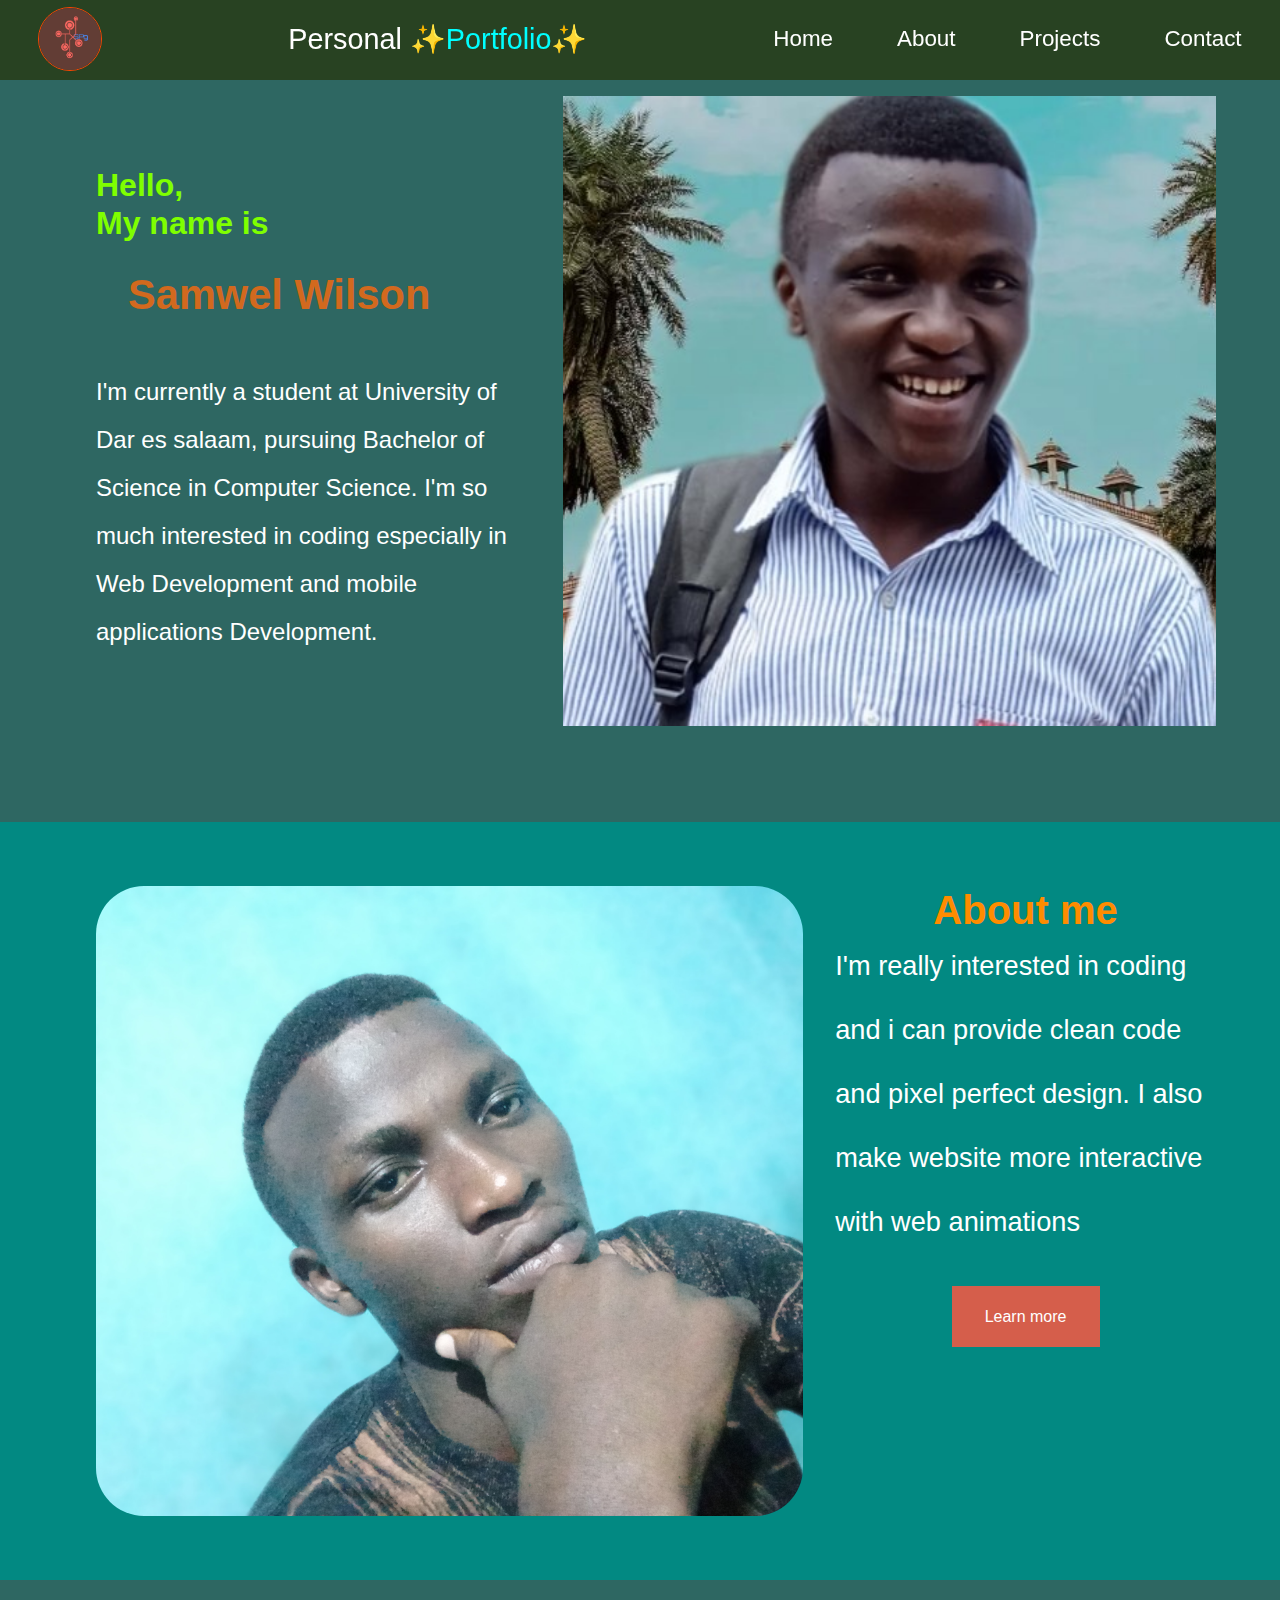
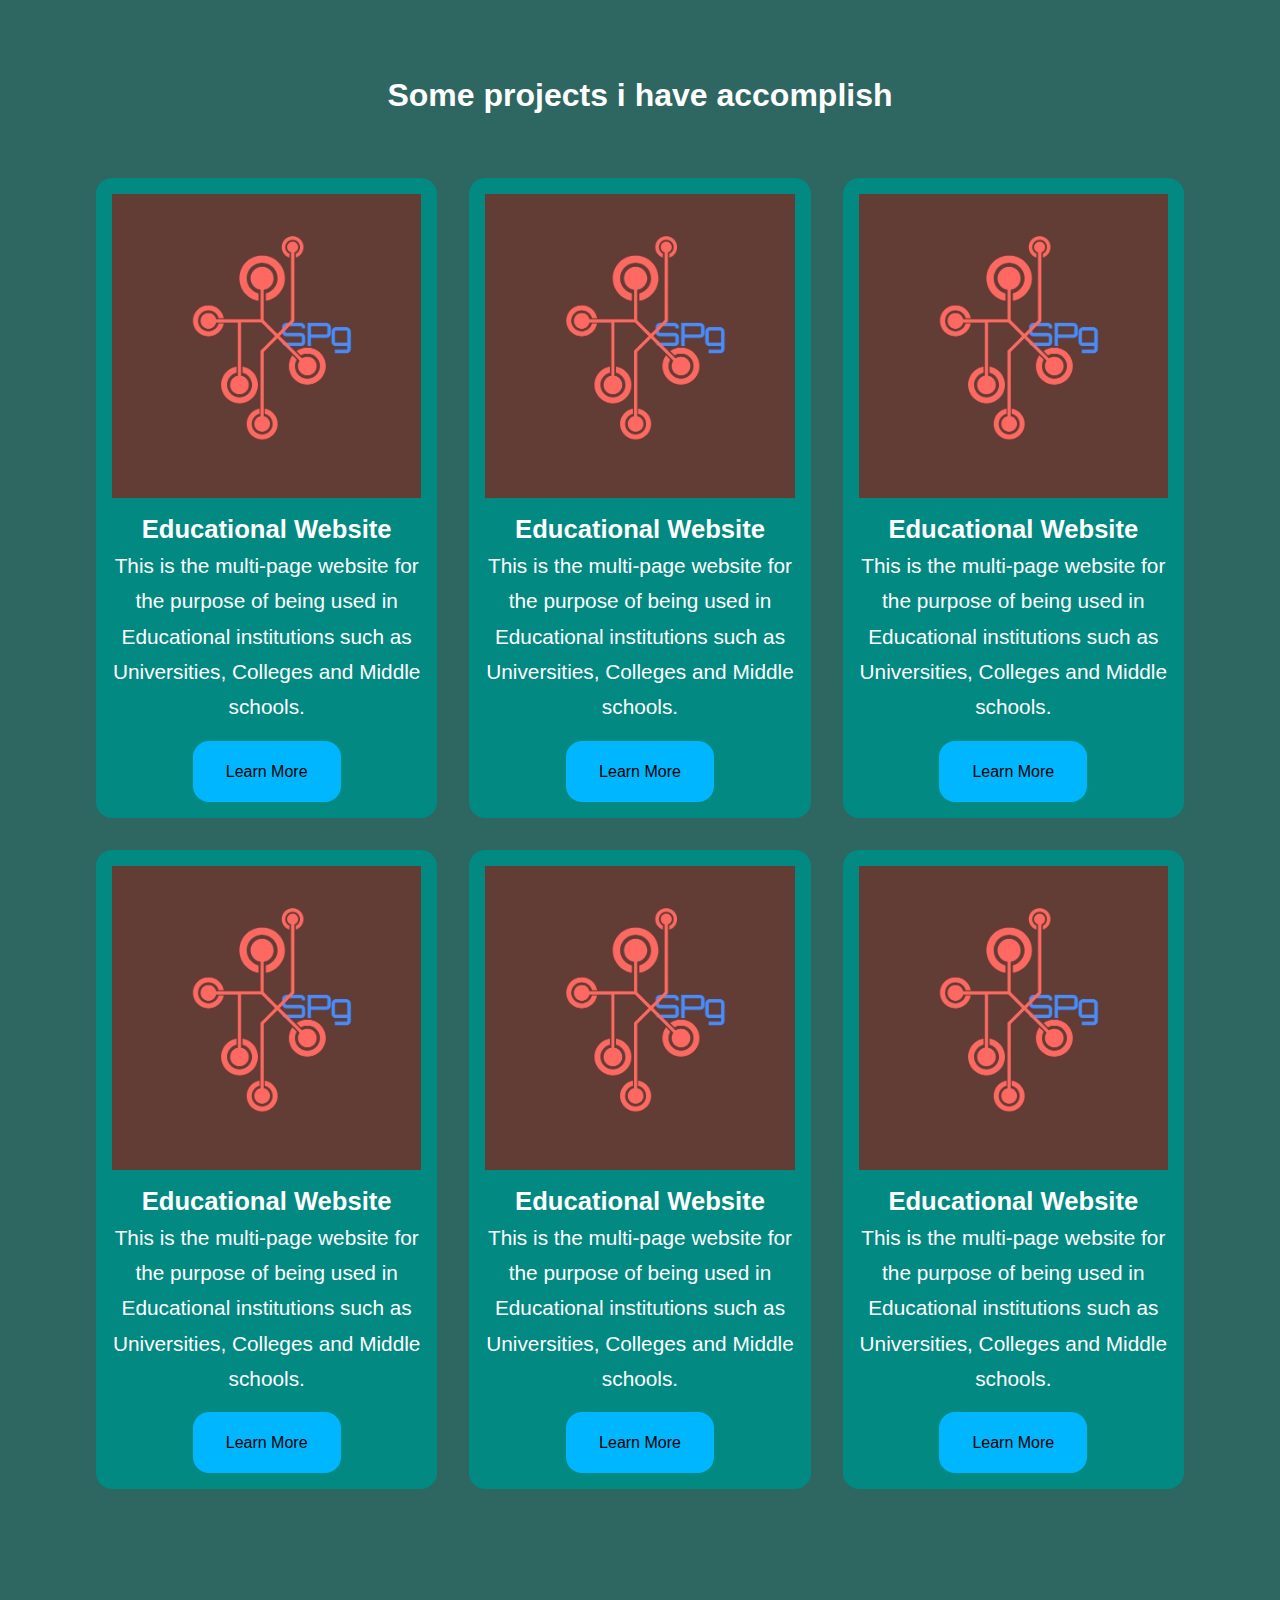
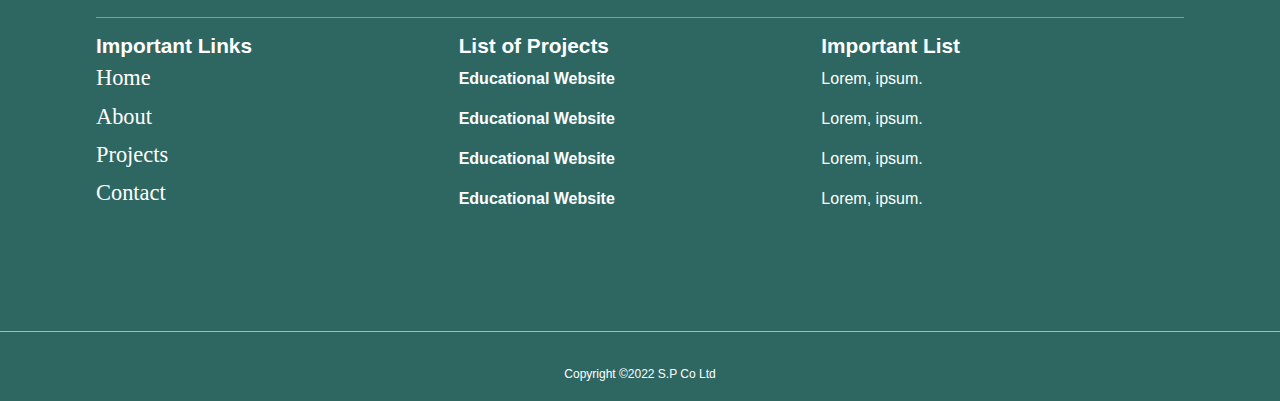
<file: index.html>
<!DOCTYPE html>
<html lang="en">
<head>
    <meta charset="UTF-8">
    <meta http-equiv="X-UA-Compatible" content="IE=edge">
    <meta name="viewport" content="width=device-width, initial-scale=1.0">
    <title>My Portfolio</title>

     <!--ICONSCOUT CDN-->
    <link rel="stylesheet" href="https://unicons.iconscout.com/release/v4.0.0/css/line.css">
    <link rel="stylesheet" href="./css/styles.css">

      <!-- SWIPER JS -->
      <link
      rel="stylesheet"
      href="https://cdn.jsdelivr.net/npm/swiper@8/swiper-bundle.min.css"/>

    <link rel="stylesheet" href="./css/styles.css">
</head>
<body>
    <!-- ====================NAVIGATION BAR================================ -->
   <section>
    <nav>
    <div class="container nav--container">
        <div class="nav--image">
            <img src="./images/logo.jpg">
        </div>
        <span>Personal <span style="color:aqua">&#10024;Portfolio&#10024;</span></span>
        <ul class="nav--list">
            <li><a href="index.html">Home</a></li>
            <li><a href="about.html">About</a></li>
            <li><a href="projects.html">Projects</a></li>
            <li><a href="contact.html">Contact</a></li>
        </ul>
        <button id="open-menu-btn"><i class="uil uil-bars"></i></button>
        <button id="close-menu-btn"><i class="uil uil-multiply"></i></button>
        </div>
    </nav>
    </section>
 <!-- ====================END OF NAVIGATION BAR================================ -->


  <!-- ====================HEADER================================ -->
<section>
    <div class="container header--container">
        <div class="header--left">
          <h4 style="color:chartreuse">Hello, </h4>
            <h4 style="color:chartreuse">My name is</h4><br>
            <h3 style="color:chocolate">Samwel  Wilson</h3>
            <p style="color:white">
                I'm currently a student at University of Dar es salaam,
                pursuing Bachelor of Science in Computer Science.
                 I'm so much interested in coding especially in
                Web Development and mobile applications Development.
            </p>
        </div>

        <div class="header--right">
            
            <img src="./images/11.jpg">
          
        </div>
    </div>
</section>

 <!-- ====================ABOUT SECTION================================ -->
<about>
    <div class="about">
   <div class="container about--container">
    <div class="about--left">
        <img src="./images/18.png">
    </div>

    <div class="about--right">
        <h3>About me</h3>
        <p>
            I'm really interested in coding and i can provide clean code and pixel
            perfect design. I also make website
             more interactive with web animations
        </p>
        <a href="about.html" class="btn btn-primary">Learn more</a>
    </div>
   </div>
   </div>
</about>

<!-- ====================END OF ABOUT SECTION================================ -->


<!-- ====================PROJECTS SECTION================================ -->
<section>
    <div class="projects">
        <h2>Some projects i have accomplish</h2>
        <div class="container project--container">

            <article class="project">
                  <div class="project--pic">
                    <img src="./images/logo.jpg">
                  </div>
                  <h3>Educational Website</h3>
                  <p>
                    This is the multi-page website for the purpose
                    of being used in Educational institutions such
                    as Universities, Colleges and Middle schools.
                  </p>
                  <a href="projects.html" class="btn">Learn More</a>
            </article>

            
            <article class="project">
                <div class="project--pic">
                  <img src="./images/logo.jpg">
                </div>
                <h3>Educational Website</h3>
                <p>
                  This is the multi-page website for the purpose
                  of being used in Educational institutions such
                  as Universities, Colleges and Middle schools.
                </p>
                <a href="projects.html" class="btn">Learn More</a>
          </article>

          
          <article class="project">
            <div class="project--pic">
              <img src="./images/logo.jpg">
            </div>
            <h3>Educational Website</h3>
            <p>
              This is the multi-page website for the purpose
              of being used in Educational institutions such
              as Universities, Colleges and Middle schools.
            </p>
            <a href="projects.html" class="btn">Learn More</a>
      </article>

      
      <article class="project">
        <div class="project--pic">
          <img src="./images/logo.jpg">
        </div>
        <h3>Educational Website</h3>
        <p>
          This is the multi-page website for the purpose
          of being used in Educational institutions such
          as Universities, Colleges and Middle schools.
        </p>
        <a href="projects.html" class="btn">Learn More</a>
  </article>

  
  <article class="project">
    <div class="project--pic">
      <img src="./images/logo.jpg">
    </div>
    <h3>Educational Website</h3>
    <p>
      This is the multi-page website for the purpose
      of being used in Educational institutions such
      as Universities, Colleges and Middle schools.
    </p>
    <a href="projects.html" class="btn">Learn More</a>
</article>


<article class="project">
    <div class="project--pic">
      <img src="./images/logo.jpg">
    </div>
    <h3>Educational Website</h3>
    <p>
      This is the multi-page website for the purpose
      of being used in Educational institutions such
      as Universities, Colleges and Middle schools.
    </p>
    <a href="projects.html" class="btn">Learn More</a>
</article>

        </div>
    </div>
</section>

<!-- ====================END OF PROJECTS SECTION================================ -->


<!-- ====================FOOTER SECTION================================ -->

<footer>
  <div class="container footer--container">
    <div class="footer--links">
      <h4>Important Links</h4>
         <ul class="footer--links-list">
           <li><a href="index.html">Home</a></li>
           <li><a href="about.html">About</a></li>
           <li><a href="projects.html">Projects</a></li>
           <li><a href="contact.html">Contact</a></li>
         </ul>
    </div>

    <div class="footer--projects">
         <h4>List of Projects</h4>
          <ul>
            <li>Educational Website</li>
            <li>Educational Website</li>
            <li>Educational Website</li>
            <li>Educational Website</li>
          </ul>
    </div>

    <div class="footer--list">
      <h4>Important List</h4>
         <ul>
          <li>Lorem, ipsum.</li>
          <li>Lorem, ipsum.</li>
          <li>Lorem, ipsum.</li>
          <li>Lorem, ipsum.</li>
         </ul>
    </div>
  </div>

  <div class="footer--copy">
    <p>Copyright &copy;2022 S.P Co Ltd</p>
  </div>
</footer>












<script src="main.js"></script>
</body>
</html>
</file>
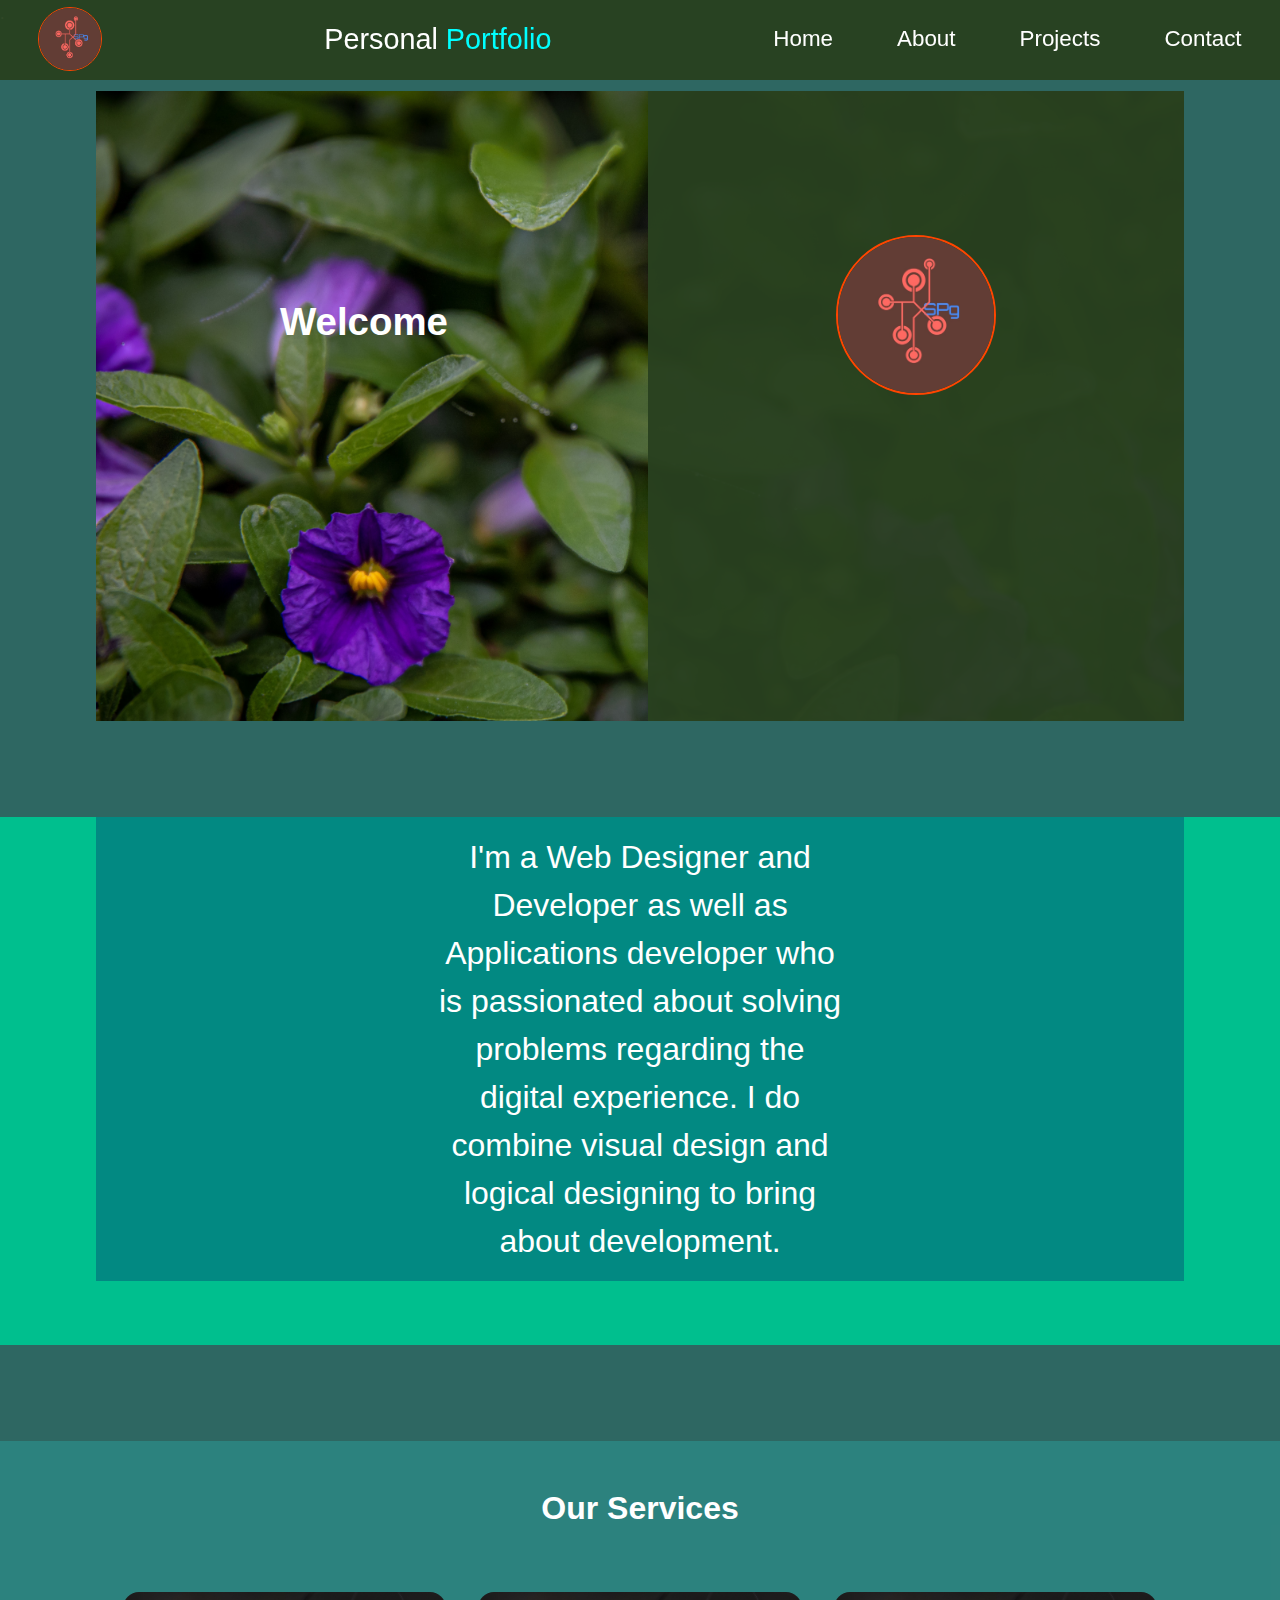
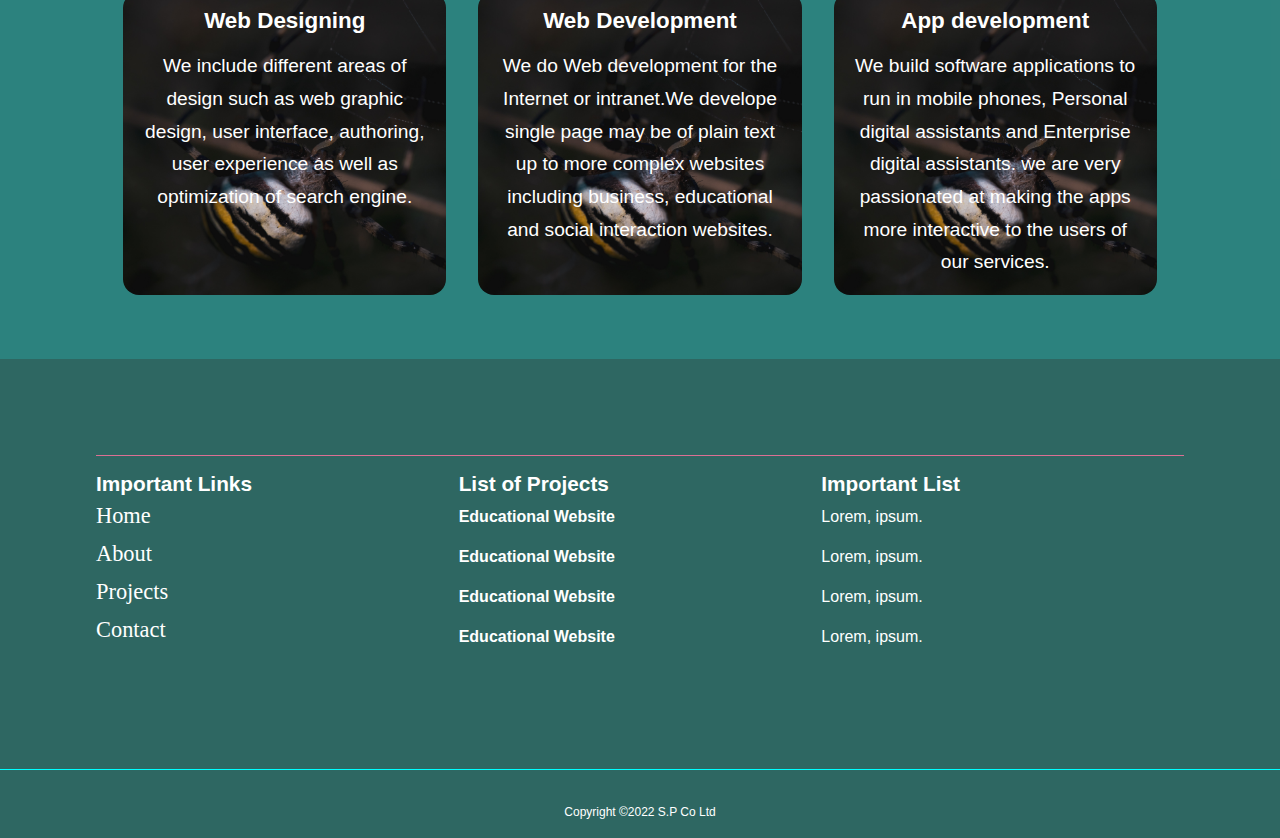
<file: about.html>
<!DOCTYPE html>
<html lang="en">
<head>
    <meta charset="UTF-8">
    <meta http-equiv="X-UA-Compatible" content="IE=edge">
    <meta name="viewport" content="width=device-width, initial-scale=1.0">
    <title>My Portfolio</title>

     <!--ICONSCOUT CDN-->
    <link rel="stylesheet" href="https://unicons.iconscout.com/release/v4.0.0/css/line.css">
    <link rel="stylesheet" href="./css/styles.css">
    <link rel="stylesheet" href="./css/about.css">

      <!-- SWIPER JS -->
      <link
      rel="stylesheet"
      href="https://cdn.jsdelivr.net/npm/swiper@8/swiper-bundle.min.css"/>

    <link rel="stylesheet" href="./css/styles.css">
</head>
<body>
    <!-- ====================NAVIGATION BAR================================ -->
   <section>
    <nav>
    <div class="container nav--container">
        <div class="nav--image">
            <img src="./images/logo.jpg">
        </div>
        <span>Personal <span style="color:aqua">Portfolio</span></span>
        <ul class="nav--list">
            <li><a href="index.html">Home</a></li>
            <li><a href="about.html">About</a></li>
            <li><a href="projects.html">Projects</a></li>
            <li><a href="contact.html">Contact</a></li>
        </ul>
        <button id="open-menu-btn"><i class="uil uil-bars"></i></button>
        <button id="close-menu-btn"><i class="uil uil-multiply"></i></button>
        </div>
    </nav>
    </section>

<!-- ====================END OF NAVIGATION BAR================================ -->

<!-- ====================ANIMATION================================ -->

<p class="ana">.</p>


<section id="aid">
  <div class="container animation--container">
    <div class="animation--left">
      <h1>Welcome</h1>
     
      
    </div>

    <div class="animation--right">
     <img src="./images/logo.jpg" alt="">
      
      
    </div>
  </div>
</section>


<!-- ====================END OF ANIAMTION SECTION================================ -->


<!-- ====================ABOUT SECTION================================ -->
<section id="aid1">
   <div class="container aboutWord--container">
      <div class="aboutWord">
         <p>
           I'm a Web Designer and Developer as well as Applications 
           developer who is passionated about solving problems
           regarding the digital experience. I do combine visual 
           design and logical designing to bring about development.

         </p>
      </div>
   </div>
</section>



<!-- ====================END OF ABOUT SECTION================================ -->


<!-- ====================SERVICES SECTION================================ -->
<section id="aid2">
    <h2>Our Services</h2>
    <div class="container services--container">

      <article class="service">
        <h4>Web Designing</h4>
        <p>
           We include different areas of design such as web graphic
           design, user interface, authoring, user experience as well 
           as optimization of search engine.
        </p>
      </article>

      <article class="service">
        <h4>Web Development</h4>
        <p>
           We do Web development for the Internet or intranet.We develope
           single page may be of plain text up to more complex websites
           including business, educational and social interaction websites.
        </p>
      </article>

      <article class="service">
        <h4>App development</h4>
        <p>
           We build software applications to run in mobile phones,
           Personal digital assistants and Enterprise digital assistants.
           we are very passionated at making the apps more interactive
           to the users of our services.
        </p>
      </article>

    </div>
</section>






<!-- ====================END OF SERVICES SECTION================================ -->




<!-- ====================FOOTER SECTION================================ -->

<footer>
    <div class="container footer--container">
      <div class="footer--links">
        <h4>Important Links</h4>
           <ul class="footer--links-list">
             <li><a href="index.html">Home</a></li>
             <li><a href="about.html">About</a></li>
             <li><a href="projects.html">Projects</a></li>
             <li><a href="contact.html">Contact</a></li>
           </ul>
      </div>
  
      <div class="footer--projects">
           <h4>List of Projects</h4>
            <ul>
              <li>Educational Website</li>
              <li>Educational Website</li>
              <li>Educational Website</li>
              <li>Educational Website</li>
            </ul>
      </div>
  
      <div class="footer--list">
        <h4>Important List</h4>
           <ul>
            <li>Lorem, ipsum.</li>
            <li>Lorem, ipsum.</li>
            <li>Lorem, ipsum.</li>
            <li>Lorem, ipsum.</li>
           </ul>
      </div>
    </div>
  
    <div class="footer--copy">
      <p>Copyright &copy;2022 S.P Co Ltd</p>
    </div>
  </footer>
  
  
  
  
  
  
  
  
  
  
  
  
  <script src="main.js"></script>
  </body>
  </html>
</file>
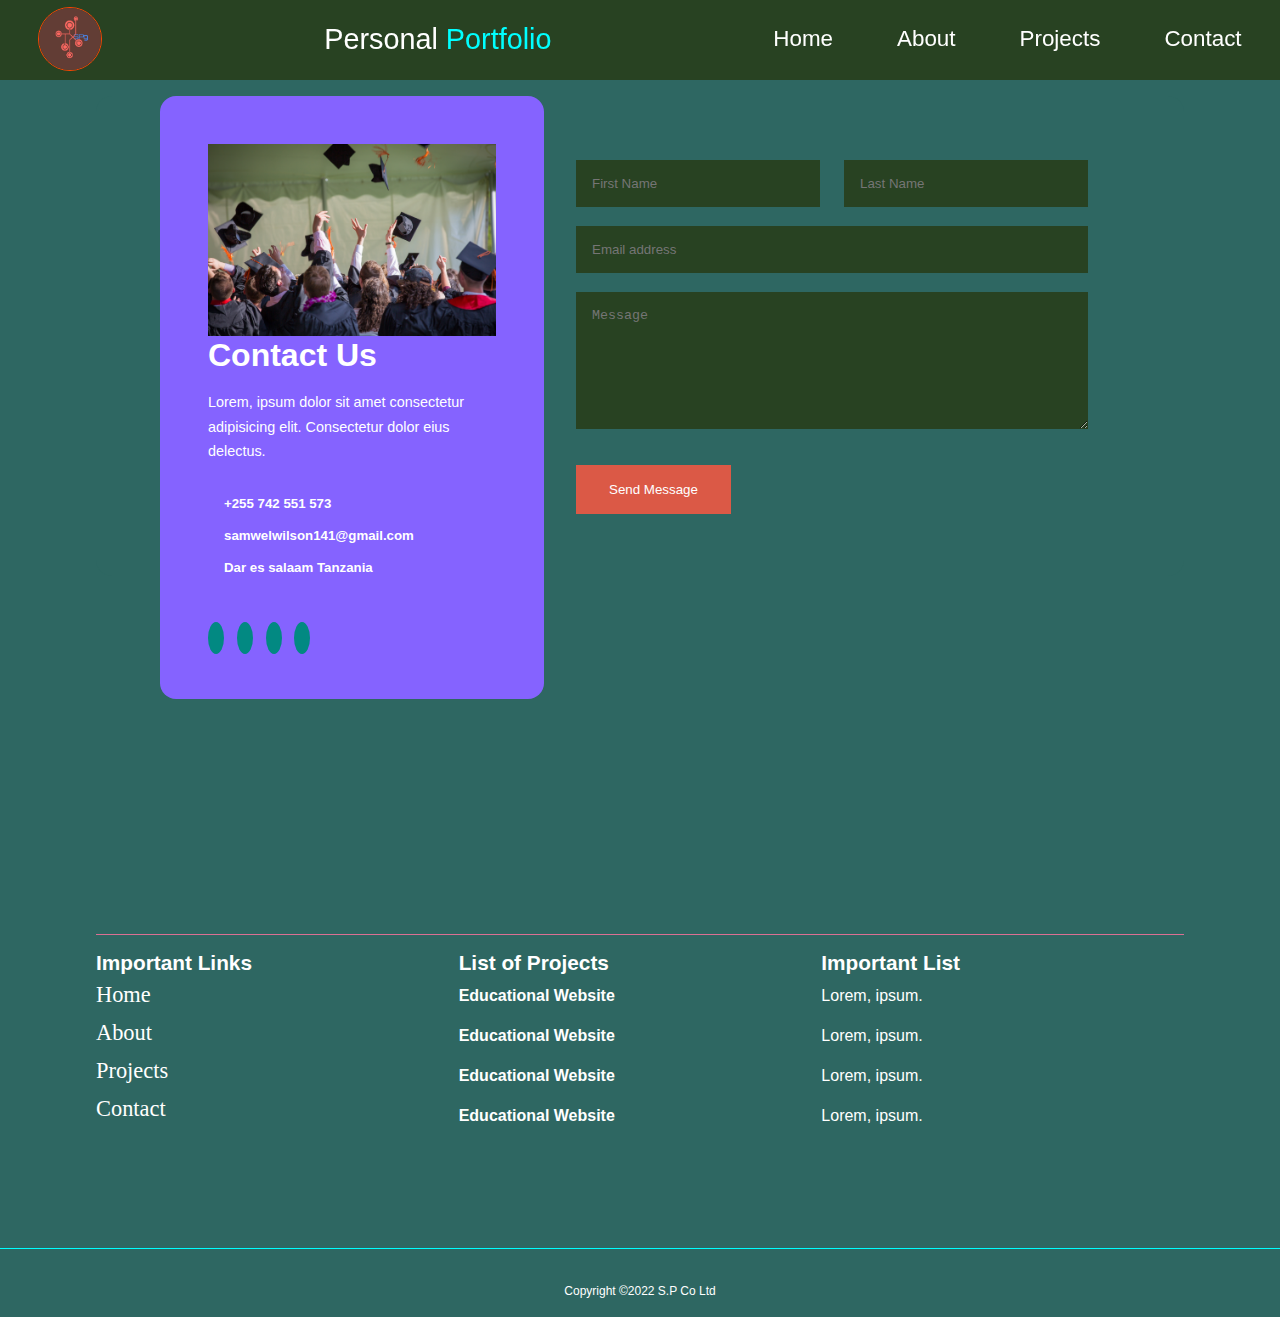
<file: contact.html>
<!DOCTYPE html>
<html lang="en">
<head>
    <meta charset="UTF-8">
    <meta http-equiv="X-UA-Compatible" content="IE=edge">
    <meta name="viewport" content="width=device-width, initial-scale=1.0">
    <title>My Portfolio</title>

     <!--ICONSCOUT CDN-->
    <link rel="stylesheet" href="https://unicons.iconscout.com/release/v4.0.0/css/line.css">
    <link rel="stylesheet" href="./css/styles.css">
    <link rel="stylesheet" href="./css/contact.css">

      <!-- SWIPER JS -->
      <link
      rel="stylesheet"
      href="https://cdn.jsdelivr.net/npm/swiper@8/swiper-bundle.min.css"/>

    <link rel="stylesheet" href="./css/styles.css">
</head>
<body>
    <!-- ====================NAVIGATION BAR================================ -->
   <section>
    <nav>
    <div class="container nav--container">
        <div class="nav--image">
            <img src="./images/logo.jpg">
        </div>
        <span>Personal <span style="color:aqua">Portfolio</span></span>
        <ul class="nav--list">
            <li><a href="index.html">Home</a></li>
            <li><a href="about.html">About</a></li>
            <li><a href="projects.html">Projects</a></li>
            <li><a href="contact.html">Contact</a></li>
        </ul>
        <button id="open-menu-btn"><i class="uil uil-bars"></i></button>
        <button id="close-menu-btn"><i class="uil uil-multiply"></i></button>
        </div>
    </nav>
    </section>

<!-- ====================END OF NAVIGATION BAR================================ -->

<!-- ====================NAVIGATION BAR================================ -->


<p id="aid4"></p>

<section class="contact">
  <div class="container contact__container">
      <aside class="contact__aside">

          <div class="aside__image">
              <img src="./images/2.jpg">
          </div>
          <h2>Contact Us</h2>
          <p>Lorem, ipsum dolor sit amet consectetur adipisicing elit. Consectetur dolor
               eius delectus.
          </p>

          <ul class="contact__details">
              <li>
                   <i class="uil uil-phone-times"></i>
                   <h5>+255 742 551 573</h5>
              </li>

              <li>
                  <i class="uil uil-envelope"></i>
                  <h5>samwelwilson141@gmail.com</h5>
             </li>

             <li>
              <i class="uil uil-location-point"></i>
              <h5>Dar es salaam Tanzania</h5>
         </li>
      </ul>
      <ul class="contact__socials">
           <li><a href="https://facebook.com"><i class="uil uil-facebook-f"></i></a></li>
           <li><a href="https://instagram.com"><i class="uil uil-instagram"></i></a></li>
           <li><a href="https://twitter.com"><i class="uil uil-twitter"></i></a></li>
           <li><a href="https://linkedin.com"><i class="uil uil-linkedin-alt"></i></a></li>
     </ul>

          
      </aside>




      <form action="https://formspree.io/f/xzbwdgoe" method="POST">
          <div class="form__name">
              <input type="text" name="First Name" placeholder="First Name" required>
              <input type="text" name="Last Name" placeholder="Last Name" required>
          </div>
          <input type="email" name="Email address" placeholder="Email address" required>
          <textarea name="Message"   rows="7" required placeholder="Message"></textarea>
          <button type="submit" class="btn btn-primary">Send Message</button>
      </form>
  </div>
</section>





<!-- ====================FOOTER SECTION================================ -->

<footer>
    <div class="container footer--container">
      <div class="footer--links">
        <h4>Important Links</h4>
           <ul class="footer--links-list">
             <li><a href="index.html">Home</a></li>
             <li><a href="about.html">About</a></li>
             <li><a href="projects.html">Projects</a></li>
             <li><a href="contact.html">Contact</a></li>
           </ul>
      </div>
  
      <div class="footer--projects">
           <h4>List of Projects</h4>
            <ul>
              <li>Educational Website</li>
              <li>Educational Website</li>
              <li>Educational Website</li>
              <li>Educational Website</li>
            </ul>
      </div>
  
      <div class="footer--list">
        <h4>Important List</h4>
           <ul>
            <li>Lorem, ipsum.</li>
            <li>Lorem, ipsum.</li>
            <li>Lorem, ipsum.</li>
            <li>Lorem, ipsum.</li>
           </ul>
      </div>
    </div>
  
    <div class="footer--copy">
      <p>Copyright &copy;2022 S.P Co Ltd</p>
    </div>
  </footer>
  
  
  
  
  
  
  <script src="main.js"></script>
  </body>
  </html>
</file>
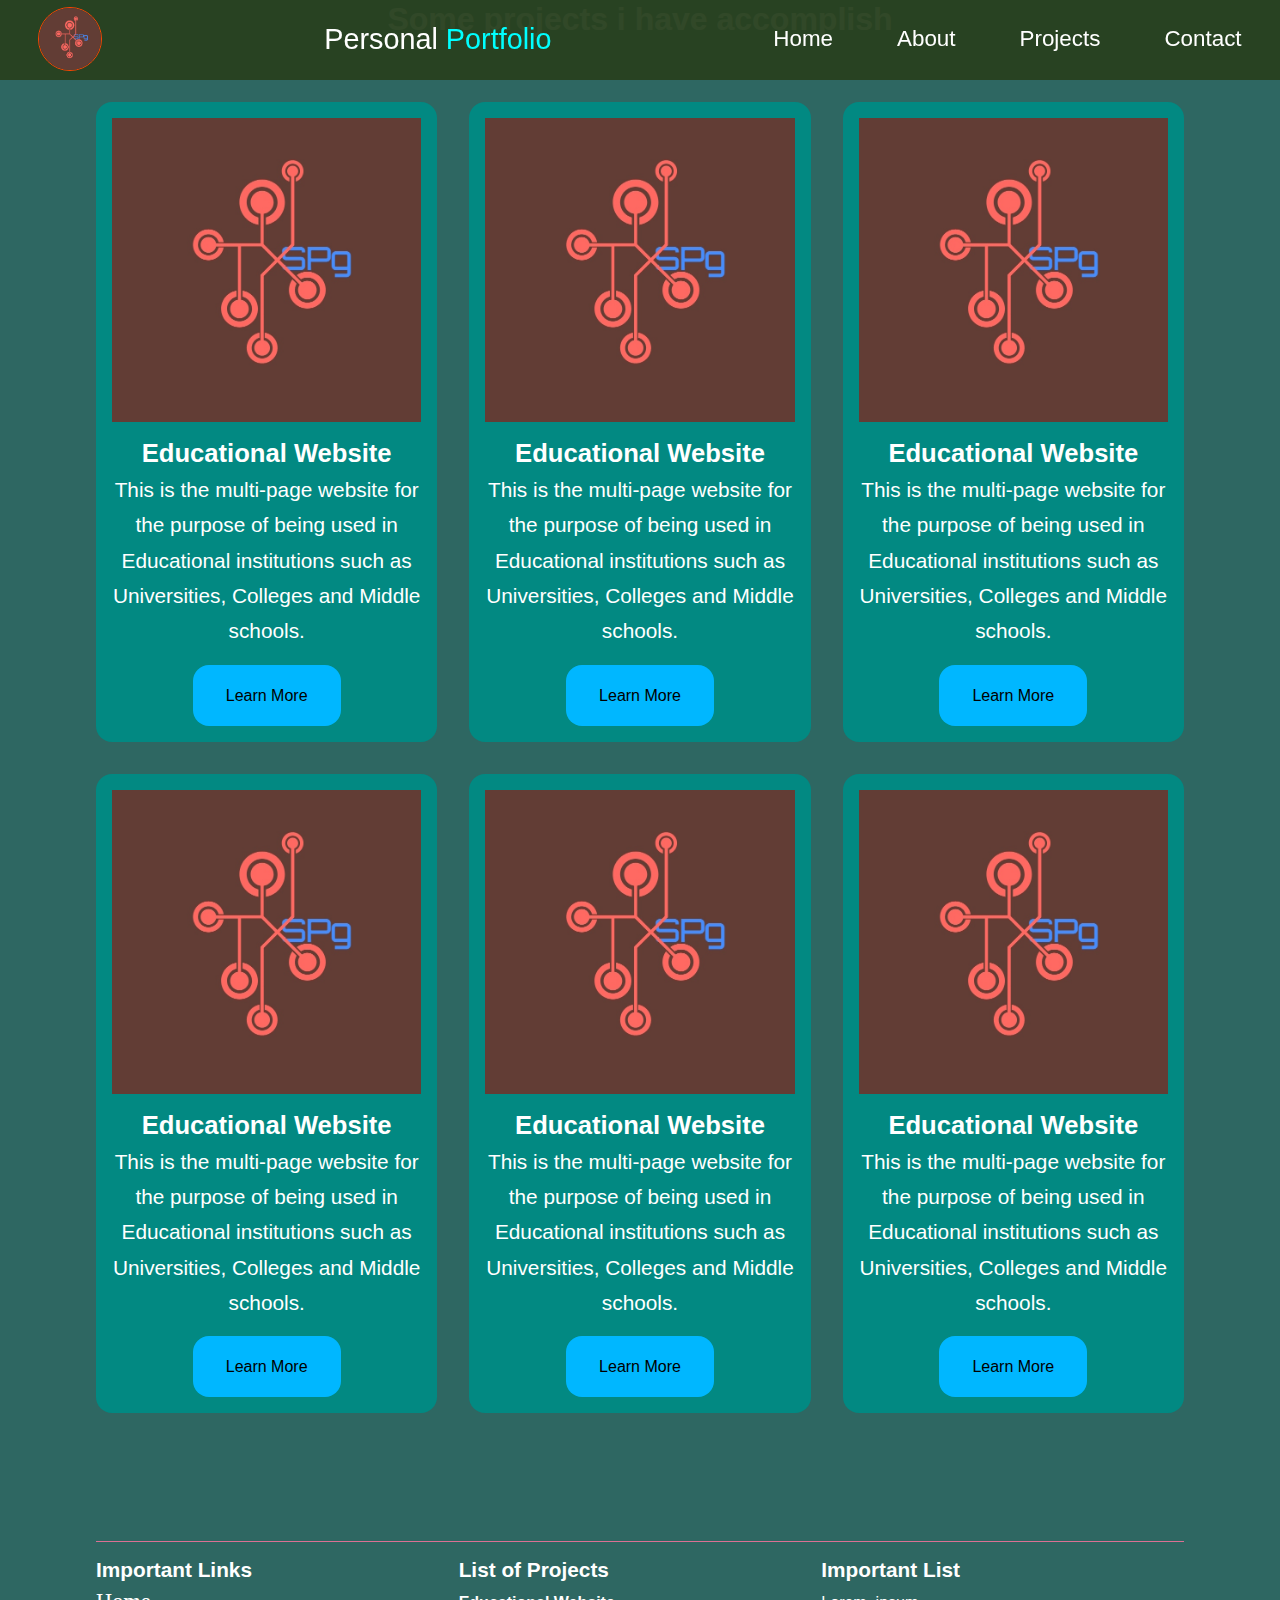
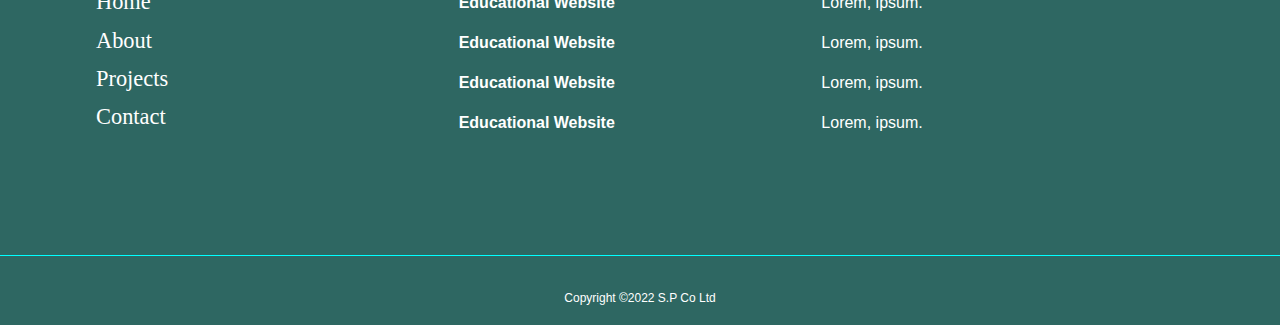
<file: projects.html>
<!DOCTYPE html>
<html lang="en">
<head>
    <meta charset="UTF-8">
    <meta http-equiv="X-UA-Compatible" content="IE=edge">
    <meta name="viewport" content="width=device-width, initial-scale=1.0">
    <title>My Portfolio</title>

     <!--ICONSCOUT CDN-->
    <link rel="stylesheet" href="https://unicons.iconscout.com/release/v4.0.0/css/line.css">
    <link rel="stylesheet" href="./css/styles.css">

      <!-- SWIPER JS -->
      <link
      rel="stylesheet"
      href="https://cdn.jsdelivr.net/npm/swiper@8/swiper-bundle.min.css"/>

    <link rel="stylesheet" href="./css/styles.css">
</head>
<body>
    <!-- ====================NAVIGATION BAR================================ -->
   <section>
    <nav>
    <div class="container nav--container">
        <div class="nav--image">
            <img src="./images/logo.jpg">
        </div>
        <span>Personal <span style="color:aqua">Portfolio</span></span>
        <ul class="nav--list">
            <li><a href="index.html">Home</a></li>
            <li><a href="about.html">About</a></li>
            <li><a href="projects.html">Projects</a></li>
            <li><a href="contact.html">Contact</a></li>
        </ul>
        <button id="open-menu-btn"><i class="uil uil-bars"></i></button>
        <button id="close-menu-btn"><i class="uil uil-multiply"></i></button>
        </div>
    </nav>
    </section>

<!-- ====================END OF NAVIGATION BAR================================ -->

<!-- ====================NAVIGATION BAR================================ -->


<!-- ====================PROJECTS SECTION================================ -->
<section>
  <div class="projects">
      <h2>Some projects i have accomplish</h2>
      <div class="container project--container">

          <article class="project">
                <div class="project--pic">
                  <img src="./images/logo.jpg">
                </div>
                <h3>Educational Website</h3>
                <p>
                  This is the multi-page website for the purpose
                  of being used in Educational institutions such
                  as Universities, Colleges and Middle schools.
                </p>
                <a href="projects.html" class="btn">Learn More</a>
          </article>

          
          <article class="project">
              <div class="project--pic">
                <img src="./images/logo.jpg">
              </div>
              <h3>Educational Website</h3>
              <p>
                This is the multi-page website for the purpose
                of being used in Educational institutions such
                as Universities, Colleges and Middle schools.
              </p>
              <a href="projects.html" class="btn">Learn More</a>
        </article>

        
        <article class="project">
          <div class="project--pic">
            <img src="./images/logo.jpg">
          </div>
          <h3>Educational Website</h3>
          <p>
            This is the multi-page website for the purpose
            of being used in Educational institutions such
            as Universities, Colleges and Middle schools.
          </p>
          <a href="projects.html" class="btn">Learn More</a>
    </article>

    
    <article class="project">
      <div class="project--pic">
        <img src="./images/logo.jpg">
      </div>
      <h3>Educational Website</h3>
      <p>
        This is the multi-page website for the purpose
        of being used in Educational institutions such
        as Universities, Colleges and Middle schools.
      </p>
      <a href="projects.html" class="btn">Learn More</a>
</article>


<article class="project">
  <div class="project--pic">
    <img src="./images/logo.jpg">
  </div>
  <h3>Educational Website</h3>
  <p>
    This is the multi-page website for the purpose
    of being used in Educational institutions such
    as Universities, Colleges and Middle schools.
  </p>
  <a href="projects.html" class="btn">Learn More</a>
</article>


<article class="project">
  <div class="project--pic">
    <img src="./images/logo.jpg">
  </div>
  <h3>Educational Website</h3>
  <p>
    This is the multi-page website for the purpose
    of being used in Educational institutions such
    as Universities, Colleges and Middle schools.
  </p>
  <a href="projects.html" class="btn">Learn More</a>
</article>

      </div>
  </div>
</section>

<!-- ====================END OF PROJECTS SECTION================================ -->




<!-- ====================FOOTER SECTION================================ -->

<footer>
    <div class="container footer--container">
      <div class="footer--links">
        <h4>Important Links</h4>
           <ul class="footer--links-list">
             <li><a href="index.html">Home</a></li>
             <li><a href="about.html">About</a></li>
             <li><a href="projects.html">Projects</a></li>
             <li><a href="contact.html">Contact</a></li>
           </ul>
      </div>
  
      <div class="footer--projects">
           <h4>List of Projects</h4>
            <ul>
              <li>Educational Website</li>
              <li>Educational Website</li>
              <li>Educational Website</li>
              <li>Educational Website</li>
            </ul>
      </div>
  
      <div class="footer--list">
        <h4>Important List</h4>
           <ul>
            <li>Lorem, ipsum.</li>
            <li>Lorem, ipsum.</li>
            <li>Lorem, ipsum.</li>
            <li>Lorem, ipsum.</li>
           </ul>
      </div>
    </div>
  
    <div class="footer--copy">
      <p>Copyright &copy;2022 S.P Co Ltd</p>
    </div>
  </footer>
  
  
  
  
  
  
  
  
  
  
  
  
  <script src="main.js"></script>
  </body>
  </html>
</file>
<file: css/styles.css>
*{
    margin: 0;
    padding: 0;
    border: 0;
    outline: 0;
    list-style: none;
    text-decoration: none;
    box-sizing: border-box;
}

:root {
    --color-primary: #8563ff;
    --color-warning: #00bf8e;
    --color-success: #f7c94bd3;
    --color-danger: #f75742dc;
    --color-danger-variant: rgba(247, 87, 66, 0.322);
    --color-white:#fff;
    --color-light:rgba(255, 255, 255, 0.753);
    --color-black: #000;
    --color-bg: #29411ff5;
    --color-bg1: #2e6762;
    --color-bg2: #028982;

    --container-width-lg: 85%;
    --container-width-md: 90%;
    --container-width-sm: 94%;

    --transition: all 540ms ease;

}


body{
    font-family: 'Montserrat', sans-serif;
    line-height: 1.7;
    color: var(--color-white);
    background-color: var(--color-bg1);
    
}

.container{
width: var(--container-width-lg);
margin: 0 auto;
}

section{
    /* padding: 6rem 0; */
}

section h2 {
   text-align: center;
   margin-bottom: 4rem;
}

h1, h2, h3, h4, h5 {
    line-height: 1.2;
}

h1{
    font-size: 2.4rem;
}
h2{
    font-size: 2rem;
}

h3{
    font-size: 1.6rem;
}

h4{
    font-size: 1.3rem;
}

a{
    color: var(--color-white);
}

img{
    width:100%;
    display: block;
    object-fit: cover;
}

.btn{
    background: var(--color-white);
    display: inline-block;
    color: var(--color-black);
    padding: 1rem 2rem;
    border: 1px solid transparent;
    font-weight: 500;
    transition: var(--transition);
}

.btn:hover{
    background: transparent;
    color: var(--color-white);
    border-color: var(--color-white);
}

.btn-primary{
    background: var(--color-danger);
    color: var(--color-white);

}



/* ===============NAV SECTION====================================================== */

nav{
    
    width: 100%;
    height: 5rem;
    position: fixed;
    top: 0;
    z-index: 11;
    background: var(--color-bg);
}

.nav--container {
    height: 4.9rem;
    display: flex;
    justify-content: space-between;
    align-items: center;
    width: 94%;
    
}

.nav--image img {
    height: 4rem;
    width: 4rem;
    border-radius: 50%;
    border: 1px solid orangered;
}

.nav--list {
    display: flex;
    align-items: flex-end;
    gap: 4rem;
    
   
}

.nav--list a {
    font-size: 1.4rem;
    transition: var(--transition);
    
}
.nav--container span {
    font-size: 1.8rem;
    
}
.nav--list a:hover {
   color: var(--color-warning);
}

nav button {
    display: none;
}

/* ===============END OF NAV SECTION====================================================== */

/* ===============HEADER SECTION====================================================== */


.header--container {
    margin-top: 6rem;
    display: grid;
    grid-template-columns: 40% 60%;
    align-items: center;
    gap: 2rem;
    height: 70vh;
    margin-bottom: 6rem;
}

.header--left h4 {
    font-size: 2rem;
}

.header--left h3 {
    font-size: 2.6rem;
    margin-left: 2rem;
}

.header--left p {
    margin-top: 3rem;
    line-height: 3rem;
    font-size: 1.5rem;
}

.header--right {
    height: 70vh;
}



.header--right img {
    height: 100%;
}

/* ===============END OF HEADER SECTION====================================================== */


/* ===============ABOUT SECTION====================================================== */

.about {
    background: var(--color-bg2);
    box-shadow: rgba(247, 87, 66, 0.322);
    margin-bottom: 6rem;
}

.about--container {
    display: grid;
    grid-template-columns: 65% 35%;
    gap: 2rem;
    padding: 4rem 0 4rem;
   

}

.about--left {
    height: 70vh;
}
.about--left img {
    height: 100%;
    border-radius: 3rem;
}

.about--right {
    display: flex;
    flex-direction: column;
    align-items: center;
}

.about--right h3 {
     color: darkorange;
     font-size: 2.5rem;
     font-family: 'Lucida Sans', 'Lucida Sans Regular', 'Lucida Grande', 'Lucida Sans Unicode', Geneva, Verdana, sans-serif;
}

.about--right p {
    line-height: 4rem;
    font-size: 1.7rem;
}
.about--right a {
    margin-top: 2rem;
}

/* ===============END OF ABOUT SECTION====================================================== */

/* ===============PROJECTS SECTION====================================================== */
.project--container {
    display: grid;
    grid-template-columns: repeat(3, 1fr);
    gap: 2rem;
    margin-bottom: 8rem;

}

.project {
    display: flex;
    flex-direction: column;
    align-items: center;
    background: var(--color-bg2);
    padding: 1rem;
    border-radius: 1rem;
}

.project--pic {
   
}

.project h3 {
    margin-top: 1rem;
}
.project p {
    margin-top: 0.2rem;
    font-size: 1.3rem;
    text-align: center;
}
.project a {
    background-color: rgb(0, 183, 255);
    margin-top: 1rem;
    border-radius: 1rem;
}

/* ================FOOTER=============================== */
.footer--container {
    display: grid;
    grid-template-columns: repeat(3, 1fr);
    border-top: 2px solid transparent;
    box-shadow: inset rgba(247, 87, 66, 0.322);
    margin-bottom: 7rem;
    border-top: 1px solid palevioletred;
    padding-top: 1rem;
}

.footer--links-list a {
    font-family: Tahoma;
    font-size: 1.4rem;
}
.footer--links-list a:hover {
    color: rgba(255, 255, 255, 0.37);
    background-color: darkred;
}

.footer--projects {
    font-size: 1rem;
    font-family: 'Gill Sans', 'Gill Sans MT', Calibri, 'Trebuchet MS', sans-serif;
    font-weight: bolder;
    line-height: 2.5rem;
}

.footer--list {
    line-height: 2.5rem;
}

.footer--copy {
    text-align: center;
    border-top: 1px solid cyan;
    padding-top: 2rem;
    padding-bottom: 1rem;
}
.footer--copy p {
    font-size: 12px;
}



/* =============MEDIA QUERIES(TABLETS)========================================== */

@media screen and (max-width: 1024px) {
    .container {
        width: var(--container-width-md);
    }

    h1 {
        font-size: 1.2rem;
      }
      h2 {
       font-size: 1.7rem;
      }
      h3 {
       font-size: 1.4rem;
      }
      h4 {
       font-size: 1.2rem;
      }
      nav {
        height: 4.5rem;
      }
/* =================NAV BAR================================== */
   

nav button {
    display: inline-block;
    font-size: 1.8rem;
    background: transparent;
    color: #fff;
}

nav button#close-menu-btn {
    display: none;
   }

.nav--container {
    position: relative;
}

.nav--list {
    position: fixed;
    flex-direction: column;
    top: 4.5rem;
    right: 3%;
    width: 10rem;
    background: var(--color-bg2);
    align-items: center;
    padding: 1rem;
    gap: 2.3rem;
    display: none;
}

.nav--list a:hover {
    background: var(--color-bg);
}

/* =================HEADER================================== */

.header--container {
    margin-top: 5rem;
    display: grid;
    grid-template-columns: 40% 60%;
    align-items: center;
    gap: 1rem;
    height: 70vh;
    margin-bottom: 5rem;
}

.header--left h4 {
    font-size: 1.7rem;
}

.header--left h3 {
    font-size: 2.1rem;
    margin-left: 1.6rem;
}

.header--left p {
    margin-top: 2rem;
    line-height: 2.4rem;
    font-size: 1.4rem;
}
.header--right {
    height: 65vh;
}

/* =================END OF HEADER================================== */



/* =================ABOUT================================== */

.about {
    margin-bottom: 4rem;
}
.about--container {
    gap: 1rem;
}
.about--right h3 {
    font-size: 2.2rem;
}

.about--right p {
    line-height: 3rem;
    font-size: 1.5rem;
    text-align: center;
}
.about--right a {
    margin-top: 1.2rem;
}

/* =============END OF ABOUT========================== */

/* =============PROJECTS========================== */
.project--container {
    display: grid;
    grid-template-columns: repeat(2, 1fr);
    gap: 1rem;
    margin-bottom: 6rem;

}


}



/* =============MEDIA QUERIES(PHONES)========================================== */
@media screen and (max-width: 600px) {
   .container {
    width: var(--container-width-sm);
   }


   .nav--container span {
    font-size: 1.2rem;
    
}
    
.header--container {
    margin-top: 6rem;
    display: grid;
    grid-template-columns: 1fr;
    align-items: center;
    gap: 1rem;
    height: 100vh;
    margin-bottom: 5rem;
}

.header--left h4 {
    font-size: 1rem;
    text-align: center;
}

.header--left h3 {
    font-size: 2.1rem;
    margin-left: 0.6rem;
    text-align: center;
}

.header--left p {
    margin-top: 2rem;
    line-height: 2rem;
    font-size: 1.2rem;
    text-align: center;
}

.header--right {
    height: 50vh;
}

/* ===================ABOUT SECTION========================================== */

.about {
  
    margin-bottom: 5rem;
}

.about--container {
    display: grid;
    grid-template-columns: 1fr;
    gap: 1rem;
    padding: 3rem 0 3rem;
   

}

.about--left {
    height: 60vh;
}
.about--left img {
    height: 100%;
    border-radius: 4rem;
}

.about--right {
    display: flex;
    flex-direction: column;
    align-items: center;
}

.about--right h3 {
     color: darkorange;
     font-size: 2rem;
     font-family: 'Lucida Sans', 'Lucida Sans Regular', 'Lucida Grande', 'Lucida Sans Unicode', Geneva, Verdana, sans-serif;
}

.about--right p {
    line-height: 3rem;
    font-size: 1.7rem;
}
.about--right a {
    margin-top: 1rem;
}

/* ==================END OF ABOUT SECTION============================ */


/* ==================PROJECTS SECTION============================ */

.project--container {
    display: grid;
    grid-template-columns: 1fr;
    gap: 1rem;
    margin-bottom: 5rem;

}

.project {
    display: flex;
    flex-direction: column;
    align-items: center;
    background: var(--color-bg2);
    padding: 0.5rem;
    border-radius: 1rem;
}


.project h3 {
   margin-bottom: 1rem;
    font-size: 2rem;
}
.project p {
    margin-bottom: 1rem;
    font-size: 1.3rem;
    text-align: center;
}
.project a {
    background-color: rgb(0, 183, 255);
    margin-bottom: 1rem;
    border-radius: 1rem;
}

.project--pic img {
    height: 40vh;
    width: 23rem;
    display: block;
    padding-top: 1rem;
    
    
}
/* =================END OF PROJECT========================= */

/* =================FOOTER========================= */

.footer--container {
    grid-template-columns: repeat(2, 1fr);
    gap: 2rem;
}


}
</file>
<file: css/about.css>
.animation--container {
    display: grid;
    grid-template-columns: 1fr 1fr;
    gap: 1rem;
  
    width: fit-content;
    height: 70vh;
    background-image: url(../images/5.jpg);
    background-size: cover;
}

#aid {
    margin-bottom: 6rem;
}

.animation--left {
    height: 70vh;
    padding-top: 13rem;
    text-align: center;
   
}
/* .animation--left img {
    height: 80%;
} */
.animation--right {
    height: 70vh;
    background: var(--color-bg);
    place-items: center;
    display: block;
    place-items: center;
   
}

.animation--right img {
    border-radius: 50%;
    height: 10rem;
    width: 10rem;
    margin: 9rem auto 5rem;
    border: 2px solid orangered;

}
/* .animation--right img {
    height: 80%;
} */
.ana {
    margin-bottom: 4rem;
}

/* ===========ABOUT SECTION=============================================== */
#aid1 {
    padding-bottom: 3rem;
    margin-bottom: 6rem;
    background: var(--color-warning);
}
.aboutWord--container {
  
    background: var(--color-bg2);
   
}

.aboutWord {

    text-shadow: 4cm;
    height: auto;
    text-align: center;
    font-size: 1rem;
   
    display: block;
    align-items: center;
}

.aboutWord p {
    text-align: center;
    margin: 5rem auto 1rem;
    line-height: 3rem;
    font-size: 2rem;
    padding: 1rem 21rem 1rem;

}

/* ================SERVICES SECTION================== */
#aid2 {
   background-color: rgba(43, 226, 226, 0.219);
   margin-bottom: 6rem;
   padding: 2rem;
}

#aid2 h2 {
    padding-top: 1rem;
}

.services--container {
    display: grid;
    grid-template-columns: repeat(3, 1fr);
    gap: 2rem;
    padding-bottom: 2rem;
}

.service {
    background-image: url(../images/9.jpg);
    background-size: cover;
    padding: 1rem;
    border-radius: 1rem;
}
.service h4 {
    padding-bottom: 1rem;
    text-align: center;
    font-size: 1.4rem;
}

.service p {
    font-size: 1.2rem;
    text-align: center;
}

/* ================MEDIA QUERIES(TABLETS)================================== */
@media screen and (max-width: 1024px) {
    .container {
        width: var(--container-width-md);
    }

    .aboutWord p {
        text-align: center;
        margin: 5rem auto 1rem;
        line-height: 2.5rem;
        font-size: 1.7rem;
        padding: 1rem 12rem 1rem;
    
    }
  
    .services--container {
        display: grid;
        grid-template-columns: repeat(2, 1fr);
        gap: 1.6rem;
        padding-bottom: 2rem;
    }


}




/* ================MEDIA QUERIES(PHONES)================================== */
@media screen and (max-width: 600px) {
    .container {
        width: var(--container-width-sm);
    }

    .animation--container {
        display: grid;
        grid-template-columns: 1fr;
        gap: 0;
      
        width: fit-content;
        height: 95vh;
        background-image: url(../images/5.jpg);
        background-size: cover;
        margin-bottom: 6rem;
    }

    .animation--left {
       font-size: 1.8rem;
        padding-top: 10rem;
        text-align: center;
       
    }
    .animation--left h1 {
        font-size: 1.9rem;
    }

    .animation--right {
        height: auto;
        background: var(--color-bg);
        place-items: center;
        display: block;
        place-items: center;
       
    }
    
    .animation--right img {
        border-radius: 50%;
        height: fit-content;
        width: 7rem;
        margin: 3rem auto 3rem;
        border: 2px solid orangered;
    
    }



    .aboutWord p {
        text-align: center;
        margin: 9rem auto 1rem;
        line-height: 2.5rem;
        font-size: 1.3rem;
        padding: 1rem 3rem 1rem;
    
    }
  
    .services--container {
        display: grid;
        grid-template-columns: repeat(1, 1fr);
        gap: 1.6rem;
        padding-bottom: 2rem;
    }


}
</file>
<file: css/contact.css>
#aid4 {
    margin-bottom: 6rem;
}

.contact {
    margin: 4rem auto 1rem;
    height: 70vh;
}

footer{
    margin-top: 13rem;
}


.footer--container {
    display: grid;
    grid-template-columns: repeat(3, 1fr);
    border-top: 2px solid transparent;
    box-shadow: inset rgba(247, 87, 66, 0.322);
    margin-bottom: 7rem;
    border-top: 1px solid palevioletred;
    padding-top: 1rem;
  
}







.contact__container {
    background: var(--color-bg1);
    padding: 4rem;
    display: grid;
    grid-template-columns: 40% 60%;
    gap: 2rem;
    height: 30rem;
    margin: 4rem auto 7rem;
    border-radius: 1rem;
}

/* ==================ASIDE==================== */
.contact__aside {
    background: var(--color-primary);
    padding: 3rem;
    border-radius: 1rem;
    position: relative;
    bottom: 4rem;
    margin-bottom: 5rem;
}

.aside image {
    width: 12rem;
    margin-bottom: 2rem;
}

.contact__aside h2 {
    text-align: left;
    margin-bottom: 1rem;
}

.contact__aside p {
    font-size: 0.9rem;
    margin-bottom: 2rem;
}

.contact__details li {
    display: flex;
    gap: 1rem;
    align-items: center;
    margin-bottom: 1rem;
}

.contact__socials {
    display: flex;
    gap: 0.8rem;
    margin-top: 3rem;
}

.contact__socials a {
    background: var(--color-bg2);
    padding: 0.5rem;
    border-radius: 50%;
    font-size: 0.9rem;
    transition: var(--transition);
}

.contact__socials a:hover {
    background: transparent;
}



/* ========================FORM================================== */
form {
    display: flex;
    flex-direction: column;
    gap: 1.2rem;
    margin-right: 4rem;
}

.form__name {
    display: flex;
    gap: 1.5rem;
}

form input[type="text"] {
    width: 50%;
    
}

input, textarea {
    width: 100%;
    padding: 1rem;
    background: var(--color-bg);
    color: var(--color-white);

}

form .btn {
    width: max-content;
    margin-top: 1rem;
    cursor: pointer;
}


/* ==============================MEDIA QUERIES(TABLETS)==========================*/
@media screen and (max-width: 1024px) {
    .contact {
        padding-bottom: 0;
    }

    footer{
        margin-top: 15rem;
    }

    .contact__container {
        gap: 1.5rem;
        margin-top: 3rem;
        height: auto;
        padding: 1.5rem;
    }

    .contact__aside {
        width: auto;
        padding: 1.5rem;
        bottom: 0;
    }
    form {
        align-self: center;
        margin-right: 1.5rem;
    }
}

/* ==============================MEDIA QUERIES(PHONES)==========================*/
@media screen and (max-width: 600px) {
    .contact__container {
        grid-template-columns: 1fr;
        gap: 3rem;
        margin-top: 0;
        padding: 0;
    }

    footer{
        margin-top: 49rem;
    }


    form {
        margin: 0 1.5rem 3rem;
    }

    .form__name {
        flex-direction: column;
    }

    .form__name input[type="text"] {
        width: 100%;
    }
}
</file>
